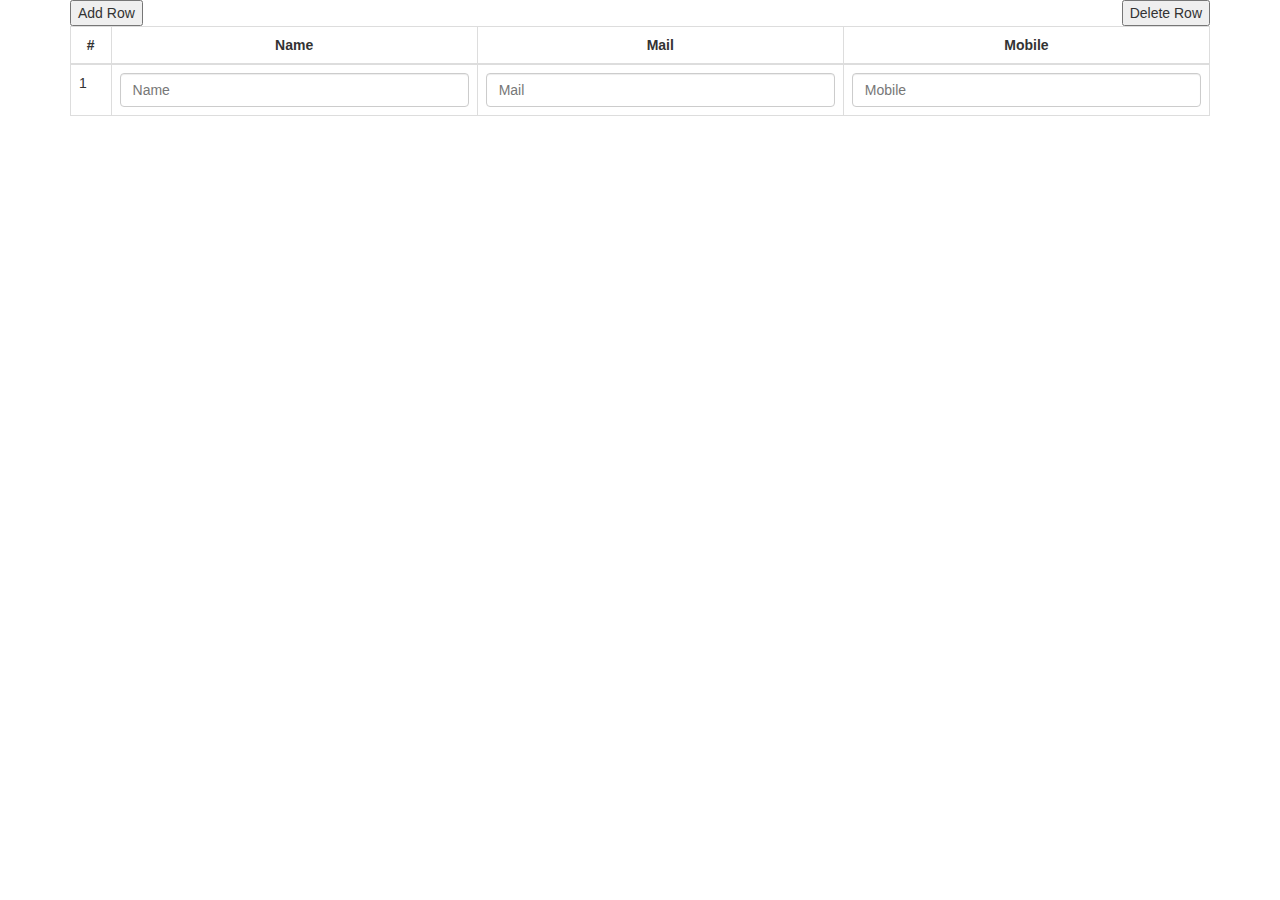
<file: create dynamic table/index2.html>
<!DOCTYPE html>
<html>
<head>
	<title>
	</title>
  <script type="text/javascript" src="js/bootstrap.min.js"></script>
  <script type="text/javascript" src="js/jquery-1.11.2.min.js"></script>
  <script type="text/javascript" src="js/jquery-2.0.2.min.js"></script>
  <script type="text/javascript" src="js/table2.js"></script>
  <link rel="stylesheet" type="text/css" href="css/bootstrap.min.css">
  <link rel="stylesheet" type="text/css" href="css/jquery.dataTables.min.css">
  <link rel="stylesheet" type="text/css" href="css/table.css">
</head>
<body>

<div class="container">
<button id="add_row" class="pull-left">Add Row</button> <button id='delete_row' class="pull-right">Delete Row</button>
    <div class="row clearfix">
    <div class="col-md-12 column">
      <table class="table table-bordered table-hover" id="tab_logic">
        <thead>
          <tr >
            <th class="text-center">
              #
            </th>
            <th class="text-center">
              Name
            </th>
            <th class="text-center">
              Mail
            </th>
            <th class="text-center">
              Mobile
            </th>
          </tr>
        </thead>
        <tbody>
          <tr id='addr0'>
            <td>
            1
            </td>
            <td>
            <input type="text" name='checkbox'  placeholder='Name' class="form-control"/>
            </td>
            <td>
            <input type="text" name='mail0' placeholder='Mail' class="form-control"/>
            </td>
            <td>
            <input type="text" name='mobile0' placeholder='Mobile' class="form-control"/>
            </td>
          </tr>
                    <tr id='addr1'></tr>
        </tbody>
      </table>
    </div>
  </div>
  
</div>
</body>
</html>
</file>
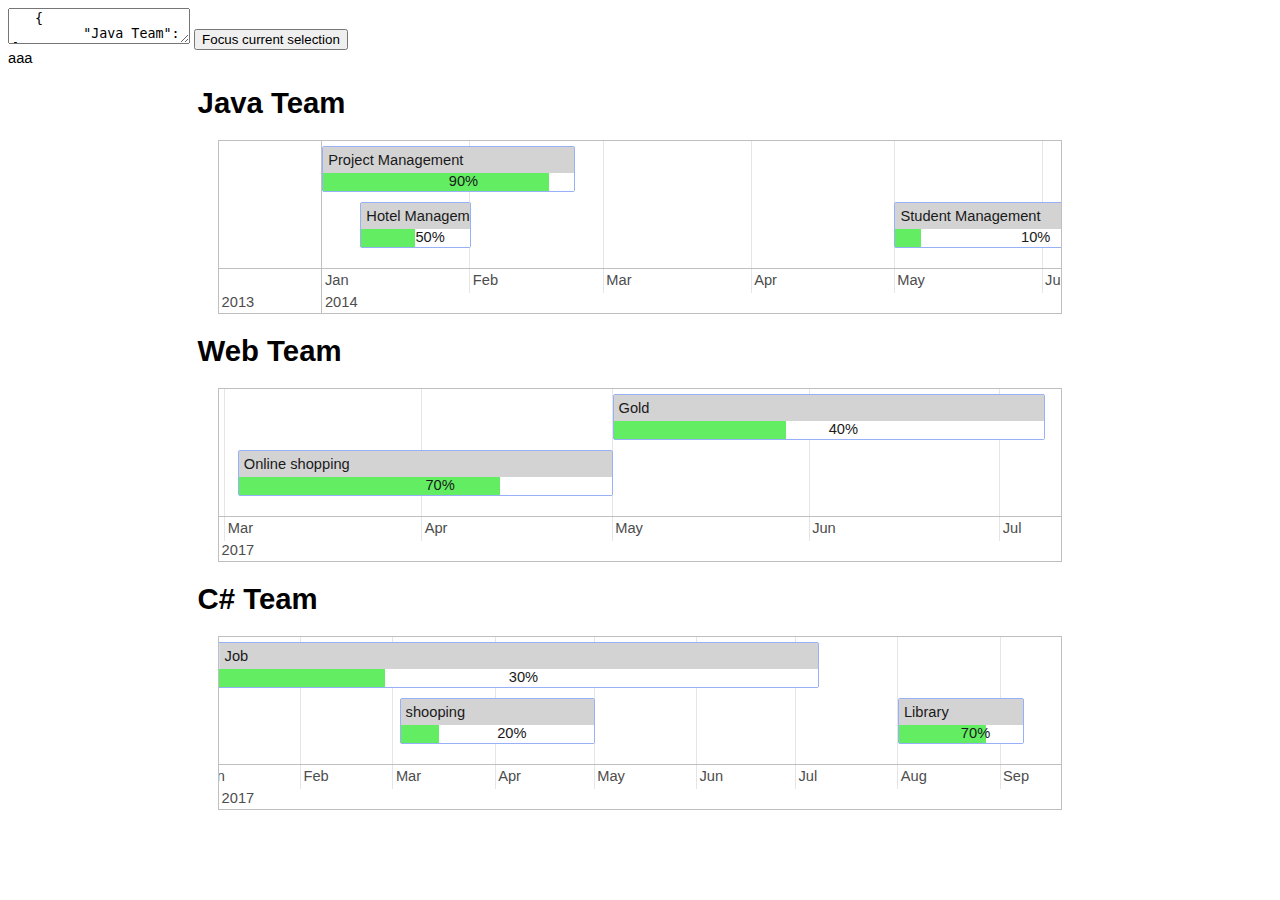
<file: create dynamic table/project deadline chart.html>
<!DOCTYPE HTML>
<html>
<head>
  <title>Timeline | Dynamic Content</title>

  <script src="js/vis.js"></script>
    <script type="text/javascript" src="js/jquery-2.0.2.min.js"></script>
  <link href="css/vis.min.css" rel="stylesheet" type="text/css" />
  <link href="css/vis-timeline-graph2d.min.css" rel="stylesheet" type="text/css" />
  <style type="text/css">
    .progress-wrapper {
      background: white;
      width: 100%;
      height: 18px;
      text-align: center;
      position: relative;
      overflow: hidden;
    }

    .progress {
      height: 100%;
      width: 60%;
      position: absolute;
      left: 0px;
      top: 0px;
      background: #63ed63;
    }

    .progress-label {
      position: absolute;
      z-index: 1;
    }
    .vis-item-content{
    	background-color: lightgray;
    }
    body, html {
      font-family: arial, sans-serif;
      font-size: 11pt;
    }
    #main {
      width: 70%;
      margin: 0 auto;
    }
    .container {
      margin: 20px;
    }
  </style>
</head>
<body>
<textarea id="data">
   {
	 "Java Team":[
	 				{
	 					 
	 					"projectname":"Project Management",
	 					"value":"90%",
	 					"start": "2014-01-01T01:00:00",
	 					"end": "2014-02-23T01:00:00",
	 					"employees":[{
	 									"pic":"a.jpg",
	 									"name":"aung aung"
	 								},
	 								{
	 									"pic":"b.jpg",
	 									"name":"su su"
	 								}
	 								]
	 				},
	 				{
	 					 
	 					"projectname":"Student Management",
	 					"value":"10%",
	 					"start": "2014-05-01T01:00:00",
	 					"end": "2014-06-23T01:00:00",
	 					"employees":[{
	 									"pic":"a.jpg",
	 									"name":"aung aung"
	 								},
	 								{
	 									"pic":"b.jpg",
	 									"name":"su su"
	 								}
	 								]
	 				},
	 				{
	 					 
	 					"projectname":"Hotel Management",
	 					"value":"50%",
	 					"start": "2014-01-09T01:00:00",
	 					"end": "2014-02-01T01:00:00"
	 				}

	 			],
	 "Web Team":[
	 				{
	 					 
	 					"projectname":"Online shopping",
	 					"value":"70%",
	 					"start": "2017-03-03T01:00:00",
	 					"end": "2017-05-01T01:00:00"
	 				},
	 				{
	 					 
	 					"projectname":"Gold",
	 					"value":"40%",
	 					"start": "2017-05-01T01:00:00",
	 					"end": "2017-07-08T01:00:00"
	 				}

	 			],
   "C# Team":[
          {
             
            "projectname":" shooping",
            "value":"20%",
            "start": "2017-03-03T01:00:00",
            "end": "2017-05-01T01:00:00"
          },
          {
             
            "projectname":"Job",
            "value":"30%",
            "start": "2017-01-01T01:00:00",
            "end": "2017-07-08T01:00:00"
          },
          {
             
            "projectname":"Library",
            "value":"70%",
            "start": "2017-08-01T01:00:00",
            "end": "2017-09-08T01:00:00"
          }

        ]

	}
</textarea>

  <input type="button" id="focus3" value="Focus current selection"><br>
<div id="myTimeline" ></div>
 <div id="emp">aaa</div>
 <div id="main">
   
</div>
 
<script>
  var timelines = [];
  var txtData = document.getElementById('data');
  var data = JSON.parse(txtData.value);
  
  for(team in data){
     timelines.push(createTimeline(data[team],team));
  }

  function createTimeline(projects,team) {
  
    var container = document.createElement('div');
    container.className = 'container';
    var title = $('<h1>'+team+'</h1>');
    $('#main').append(title);
    $('#main').append(container);

		 var items = new vis.DataSet( );
		  // add items to the DataSet
		  var projectlist=[];
		  $.each(projects,function(index,value){
		  		var project =projects[index];
		  	  projectlist.push({
		  	  			id: index+1, 
		  	  			value: project.value, 
		  	  			content: project.projectname , 
		  	  			start:project.start, 
		  	  			end: project.end,
		  	  			visibleFrameTemplate: '<div class="progress-wrapper"><div class="progress" style="width:'+project.value +'"></div><label class="progress-label">'+project.value +'<label></div>'
		  	  				}); 
		  });
	 
		 items.add(projectlist);
      var options = {
      visibleFrameTemplate: function(item) {
      if (item.visibleFrameTemplate) {
        return item.visibleFrameTemplate;
      }
    } 
    };
 var timeline = new vis.Timeline(container, items, options);
 timeline.focus([1, projects.length], {animation: {duration: 1000, easingFunction: 'easeInCubic'}}); // ms
    return timeline;
  }
</script>

 

</body>
</html>
</file>
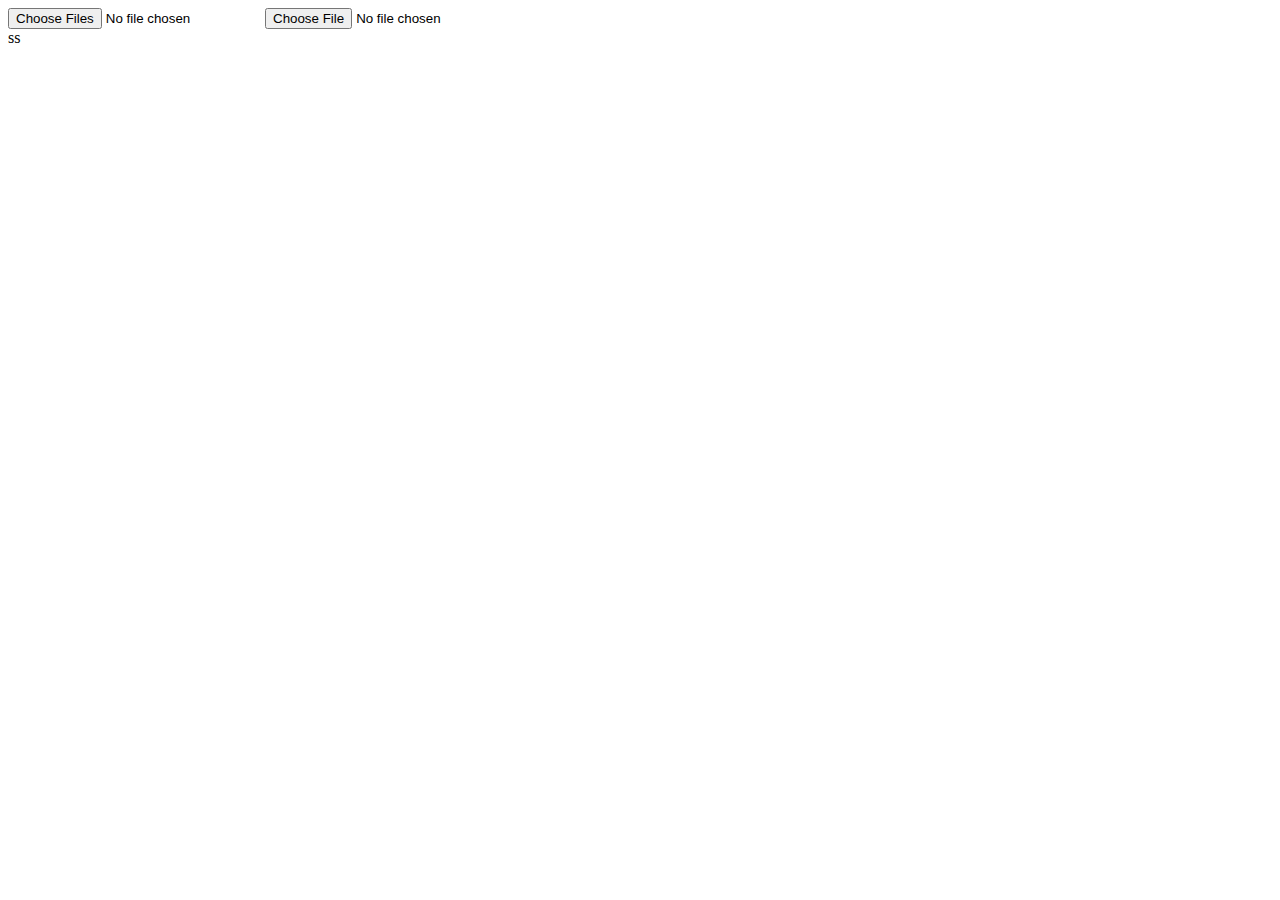
<file: create dynamic table/saveimage.html>
<!DOCTYPE html>
<html>
<head>
	<title></title>
  <script type="text/javascript" src="js/jquery-2.0.2.min.js"></script>
  <link rel="stylesheet" type="text/css" href="js/saveimage.js">
</head>

<body>
<input type="file" multiple id="gallery-photo-add">
<input type="file" id="someId" name="my-image" id="image" accept="image/gif, image/jpeg, image/png" />
<script type="text/javascript">
	var file = document.getElementById('someId');

file.onchange = function(e){
    var ext = this.value.match(/\.([^\.]+)$/)[1];
    switch(ext)
    {
        case 'jpg':
        case 'bmp':
        case 'png':
        case 'tif':
        if (file.files[0].size > (1024*1024*1)) // 1 mb for bytes.
            {
                 alert("File size must under 1mb!");
                 this.value='';
                 return;
      
            }
           
            break;
        default:
            alert('not allowed');
            this.value='';
    }
};
</script>
<div class="gallery">ss

</body>
</html>
</file>
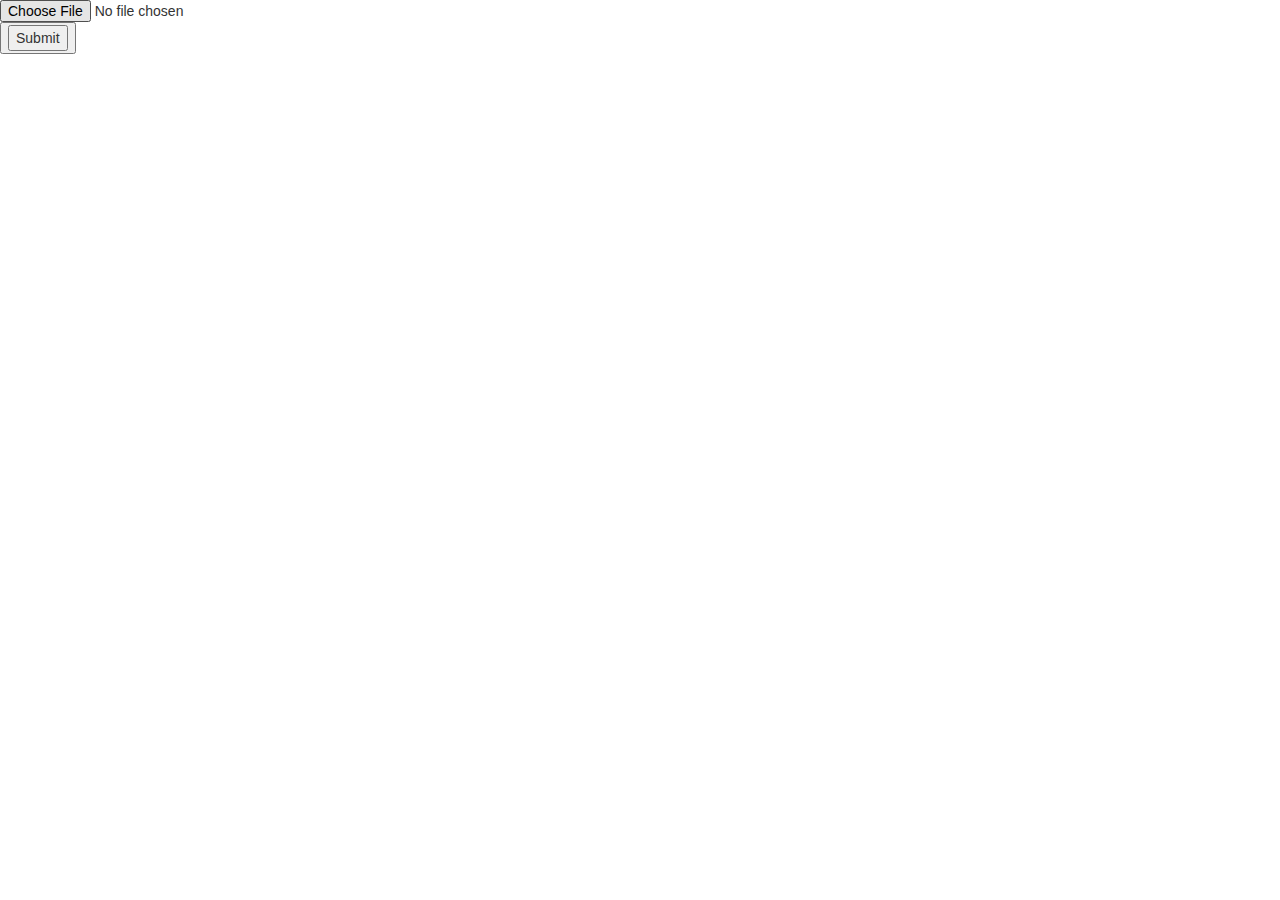
<file: create dynamic table/testimag.html>
<!DOCTYPE html>
<html>
<head>
    <title></title>
    <script type="text/javascript" src="js/bootstrap.min.js"></script>
  <script type="text/javascript" src="js/jquery-1.11.2.min.js"></script>
  <script type="text/javascript" src="js/jquery-2.0.2.min.js"></script>
  <script type="text/javascript" src="js/table2.js"></script>
  <link rel="stylesheet" type="text/css" href="css/bootstrap.min.css">
  <link rel="stylesheet" type="text/css" href="css/jquery.dataTables.min.css">
  <link rel="stylesheet" type="text/css" href="css/table.css">
</head>
<body>
<input id="avatar" type="file" name="avatar" />
<button id="upload" value="Upload" />
<input type="submit" id="submit">
</body>
<script type="text/javascript">
    

$(document).ready(function () {
     $("#submit").one('click', function (event) {  
         
           //do something
           alert("dsf")
           $(this).prop('disabled', true);
     });
});



    $(document).on("click", "#upload", function() {
    var file_data = $("#avatar").prop("files")[0];   // Getting the properties of file from file field
    var form_data = new FormData();                  // Creating object of FormData class
    form_data.append("file", file_data)              // Appending parameter named file with properties of file_field to form_data
    form_data.append("user_id", 123)                 // Adding extra parameters to form_data
    $.ajax({
                url: "/upload_avatar",
                dataType: 'script',
                cache: false,
                contentType: false,
                processData: false,
                data: form_data,                         // Setting the data attribute of ajax with file_data
                type: 'post'
       })
})
</script>
</html>
</file>
<file: create dynamic table/css/table.css>
/*.scroll {

    height: 400px;     
    overflow-y: auto;     
    overflow-x: auto;
 
}*/
#count{
	display: block;
    background-color: green;
    color: white;
    width: 20px;
    height: 20px;
    border-radius: 10px;
    text-align: center;
}
div.dataTables_wrapper {
        margin-bottom: 3em;
    }
</file>
<file: create dynamic table/css/vis.min.css>
.vis .overlay{position:absolute;top:0;left:0;width:100%;height:100%;z-index:10}.vis-active{box-shadow:0 0 10px #86d5f8}.vis [class*=span]{min-height:0;width:auto}div.vis-configuration{position:relative;display:block;float:left;font-size:12px}div.vis-configuration-wrapper{display:block;width:700px}div.vis-configuration-wrapper::after{clear:both;content:"";display:block}div.vis-configuration.vis-config-option-container{display:block;width:495px;background-color:#fff;border:2px solid #f7f8fa;border-radius:4px;margin-top:20px;left:10px;padding-left:5px}div.vis-configuration.vis-config-button{display:block;width:495px;height:25px;vertical-align:middle;line-height:25px;background-color:#f7f8fa;border:2px solid #ceced0;border-radius:4px;margin-top:20px;left:10px;padding-left:5px;cursor:pointer;margin-bottom:30px}div.vis-configuration.vis-config-button.hover{background-color:#4588e6;border:2px solid #214373;color:#fff}div.vis-configuration.vis-config-item{display:block;float:left;width:495px;height:25px;vertical-align:middle;line-height:25px}div.vis-configuration.vis-config-item.vis-config-s2{left:10px;background-color:#f7f8fa;padding-left:5px;border-radius:3px}div.vis-configuration.vis-config-item.vis-config-s3{left:20px;background-color:#e4e9f0;padding-left:5px;border-radius:3px}div.vis-configuration.vis-config-item.vis-config-s4{left:30px;background-color:#cfd8e6;padding-left:5px;border-radius:3px}div.vis-configuration.vis-config-header{font-size:18px;font-weight:700}div.vis-configuration.vis-config-label{width:120px;height:25px;line-height:25px}div.vis-configuration.vis-config-label.vis-config-s3{width:110px}div.vis-configuration.vis-config-label.vis-config-s4{width:100px}div.vis-configuration.vis-config-colorBlock{top:1px;width:30px;height:19px;border:1px solid #444;border-radius:2px;padding:0;margin:0;cursor:pointer}input.vis-configuration.vis-config-checkbox{left:-5px}input.vis-configuration.vis-config-rangeinput{position:relative;top:-5px;width:60px;padding:1px;margin:0;pointer-events:none}input.vis-configuration.vis-config-range{-webkit-appearance:none;border:0 solid #fff;background-color:rgba(0,0,0,0);width:300px;height:20px}input.vis-configuration.vis-config-range::-webkit-slider-runnable-track{width:300px;height:5px;background:#dedede;background:-moz-linear-gradient(top,#dedede 0,#c8c8c8 99%);background:-webkit-gradient(linear,left top,left bottom,color-stop(0,#dedede),color-stop(99%,#c8c8c8));background:-webkit-linear-gradient(top,#dedede 0,#c8c8c8 99%);background:-o-linear-gradient(top,#dedede 0,#c8c8c8 99%);background:-ms-linear-gradient(top,#dedede 0,#c8c8c8 99%);background:linear-gradient(to bottom,#dedede 0,#c8c8c8 99%);border:1px solid #999;box-shadow:#aaa 0 0 3px 0;border-radius:3px}input.vis-configuration.vis-config-range::-webkit-slider-thumb{-webkit-appearance:none;border:1px solid #14334b;height:17px;width:17px;border-radius:50%;background:#3876c2;background:-moz-linear-gradient(top,#3876c2 0,#385380 100%);background:-webkit-gradient(linear,left top,left bottom,color-stop(0,#3876c2),color-stop(100%,#385380));background:-webkit-linear-gradient(top,#3876c2 0,#385380 100%);background:-o-linear-gradient(top,#3876c2 0,#385380 100%);background:-ms-linear-gradient(top,#3876c2 0,#385380 100%);background:linear-gradient(to bottom,#3876c2 0,#385380 100%);box-shadow:#111927 0 0 1px 0;margin-top:-7px}input.vis-configuration.vis-config-range:focus{outline:0}input.vis-configuration.vis-config-range:focus::-webkit-slider-runnable-track{background:#9d9d9d;background:-moz-linear-gradient(top,#9d9d9d 0,#c8c8c8 99%);background:-webkit-gradient(linear,left top,left bottom,color-stop(0,#9d9d9d),color-stop(99%,#c8c8c8));background:-webkit-linear-gradient(top,#9d9d9d 0,#c8c8c8 99%);background:-o-linear-gradient(top,#9d9d9d 0,#c8c8c8 99%);background:-ms-linear-gradient(top,#9d9d9d 0,#c8c8c8 99%);background:linear-gradient(to bottom,#9d9d9d 0,#c8c8c8 99%)}input.vis-configuration.vis-config-range::-moz-range-track{width:300px;height:10px;background:#dedede;background:-moz-linear-gradient(top,#dedede 0,#c8c8c8 99%);background:-webkit-gradient(linear,left top,left bottom,color-stop(0,#dedede),color-stop(99%,#c8c8c8));background:-webkit-linear-gradient(top,#dedede 0,#c8c8c8 99%);background:-o-linear-gradient(top,#dedede 0,#c8c8c8 99%);background:-ms-linear-gradient(top,#dedede 0,#c8c8c8 99%);background:linear-gradient(to bottom,#dedede 0,#c8c8c8 99%);border:1px solid #999;box-shadow:#aaa 0 0 3px 0;border-radius:3px}input.vis-configuration.vis-config-range::-moz-range-thumb{border:none;height:16px;width:16px;border-radius:50%;background:#385380}input.vis-configuration.vis-config-range:-moz-focusring{outline:1px solid #fff;outline-offset:-1px}input.vis-configuration.vis-config-range::-ms-track{width:300px;height:5px;background:0 0;border-color:transparent;border-width:6px 0;color:transparent}input.vis-configuration.vis-config-range::-ms-fill-lower{background:#777;border-radius:10px}input.vis-configuration.vis-config-range::-ms-fill-upper{background:#ddd;border-radius:10px}input.vis-configuration.vis-config-range::-ms-thumb{border:none;height:16px;width:16px;border-radius:50%;background:#385380}input.vis-configuration.vis-config-range:focus::-ms-fill-lower{background:#888}input.vis-configuration.vis-config-range:focus::-ms-fill-upper{background:#ccc}.vis-configuration-popup{position:absolute;background:rgba(57,76,89,.85);border:2px solid #f2faff;line-height:30px;height:30px;width:150px;text-align:center;color:#fff;font-size:14px;border-radius:4px;-webkit-transition:opacity .3s ease-in-out;-moz-transition:opacity .3s ease-in-out;transition:opacity .3s ease-in-out}.vis-configuration-popup:after,.vis-configuration-popup:before{left:100%;top:50%;border:solid transparent;content:" ";height:0;width:0;position:absolute;pointer-events:none}.vis-configuration-popup:after{border-color:rgba(136,183,213,0);border-left-color:rgba(57,76,89,.85);border-width:8px;margin-top:-8px}.vis-configuration-popup:before{border-color:rgba(194,225,245,0);border-left-color:#f2faff;border-width:12px;margin-top:-12px}div.vis-tooltip{position:absolute;visibility:hidden;padding:5px;white-space:nowrap;font-family:verdana;font-size:14px;color:#000;background-color:#f5f4ed;-moz-border-radius:3px;-webkit-border-radius:3px;border-radius:3px;border:1px solid #808074;box-shadow:3px 3px 10px rgba(0,0,0,.2);pointer-events:none;z-index:5}div.vis-color-picker{position:absolute;top:0;left:30px;margin-top:-140px;margin-left:30px;width:310px;height:444px;z-index:1;padding:10px;border-radius:15px;background-color:#fff;display:none;box-shadow:rgba(0,0,0,.5) 0 0 10px 0}div.vis-color-picker div.vis-arrow{position:absolute;top:147px;left:5px}div.vis-color-picker div.vis-arrow::after,div.vis-color-picker div.vis-arrow::before{right:100%;top:50%;border:solid transparent;content:" ";height:0;width:0;position:absolute;pointer-events:none}div.vis-color-picker div.vis-arrow:after{border-color:rgba(255,255,255,0);border-right-color:#fff;border-width:30px;margin-top:-30px}div.vis-color-picker div.vis-color{position:absolute;width:289px;height:289px;cursor:pointer}div.vis-color-picker div.vis-brightness{position:absolute;top:313px}div.vis-color-picker div.vis-opacity{position:absolute;top:350px}div.vis-color-picker div.vis-selector{position:absolute;top:137px;left:137px;width:15px;height:15px;border-radius:15px;border:1px solid #fff;background:#4c4c4c;background:-moz-linear-gradient(top,#4c4c4c 0,#595959 12%,#666 25%,#474747 39%,#2c2c2c 50%,#000 51%,#111 60%,#2b2b2b 76%,#1c1c1c 91%,#131313 100%);background:-webkit-gradient(linear,left top,left bottom,color-stop(0,#4c4c4c),color-stop(12%,#595959),color-stop(25%,#666),color-stop(39%,#474747),color-stop(50%,#2c2c2c),color-stop(51%,#000),color-stop(60%,#111),color-stop(76%,#2b2b2b),color-stop(91%,#1c1c1c),color-stop(100%,#131313));background:-webkit-linear-gradient(top,#4c4c4c 0,#595959 12%,#666 25%,#474747 39%,#2c2c2c 50%,#000 51%,#111 60%,#2b2b2b 76%,#1c1c1c 91%,#131313 100%);background:-o-linear-gradient(top,#4c4c4c 0,#595959 12%,#666 25%,#474747 39%,#2c2c2c 50%,#000 51%,#111 60%,#2b2b2b 76%,#1c1c1c 91%,#131313 100%);background:-ms-linear-gradient(top,#4c4c4c 0,#595959 12%,#666 25%,#474747 39%,#2c2c2c 50%,#000 51%,#111 60%,#2b2b2b 76%,#1c1c1c 91%,#131313 100%);background:linear-gradient(to bottom,#4c4c4c 0,#595959 12%,#666 25%,#474747 39%,#2c2c2c 50%,#000 51%,#111 60%,#2b2b2b 76%,#1c1c1c 91%,#131313 100%)}div.vis-color-picker div.vis-new-color{position:absolute;width:140px;height:20px;border:1px solid rgba(0,0,0,.1);border-radius:5px;top:380px;left:159px;text-align:right;padding-right:2px;font-size:10px;color:rgba(0,0,0,.4);vertical-align:middle;line-height:20px}div.vis-color-picker div.vis-initial-color{position:absolute;width:140px;height:20px;border:1px solid rgba(0,0,0,.1);border-radius:5px;top:380px;left:10px;text-align:left;padding-left:2px;font-size:10px;color:rgba(0,0,0,.4);vertical-align:middle;line-height:20px}div.vis-color-picker div.vis-label{position:absolute;width:300px;left:10px}div.vis-color-picker div.vis-label.vis-brightness{top:300px}div.vis-color-picker div.vis-label.vis-opacity{top:338px}div.vis-color-picker div.vis-button{position:absolute;width:68px;height:25px;border-radius:10px;vertical-align:middle;text-align:center;line-height:25px;top:410px;border:2px solid #d9d9d9;background-color:#f7f7f7;cursor:pointer}div.vis-color-picker div.vis-button.vis-cancel{left:5px}div.vis-color-picker div.vis-button.vis-load{left:82px}div.vis-color-picker div.vis-button.vis-apply{left:159px}div.vis-color-picker div.vis-button.vis-save{left:236px}div.vis-color-picker input.vis-range{width:290px;height:20px}div.vis-network div.vis-manipulation{box-sizing:content-box;border-width:0;border-bottom:1px;border-style:solid;border-color:#d6d9d8;background:#fff;background:-moz-linear-gradient(top,#fff 0,#fcfcfc 48%,#fafafa 50%,#fcfcfc 100%);background:-webkit-gradient(linear,left top,left bottom,color-stop(0,#fff),color-stop(48%,#fcfcfc),color-stop(50%,#fafafa),color-stop(100%,#fcfcfc));background:-webkit-linear-gradient(top,#fff 0,#fcfcfc 48%,#fafafa 50%,#fcfcfc 100%);background:-o-linear-gradient(top,#fff 0,#fcfcfc 48%,#fafafa 50%,#fcfcfc 100%);background:-ms-linear-gradient(top,#fff 0,#fcfcfc 48%,#fafafa 50%,#fcfcfc 100%);background:linear-gradient(to bottom,#fff 0,#fcfcfc 48%,#fafafa 50%,#fcfcfc 100%);padding-top:4px;position:absolute;left:0;top:0;width:100%;height:28px}div.vis-network div.vis-edit-mode{position:absolute;left:0;top:5px;height:30px}div.vis-network div.vis-close{position:absolute;right:0;top:0;width:30px;height:30px;background-position:20px 3px;background-repeat:no-repeat;background-image:url(img/network/cross.png);cursor:pointer;-webkit-touch-callout:none;-webkit-user-select:none;-khtml-user-select:none;-moz-user-select:none;-ms-user-select:none;user-select:none}div.vis-network div.vis-close:hover{opacity:.6}div.vis-network div.vis-edit-mode div.vis-button,div.vis-network div.vis-manipulation div.vis-button{float:left;font-family:verdana;font-size:12px;-moz-border-radius:15px;border-radius:15px;display:inline-block;background-position:0 0;background-repeat:no-repeat;height:24px;margin-left:10px;cursor:pointer;padding:0 8px 0 8px;-webkit-touch-callout:none;-webkit-user-select:none;-khtml-user-select:none;-moz-user-select:none;-ms-user-select:none;user-select:none}div.vis-network div.vis-manipulation div.vis-button:hover{box-shadow:1px 1px 8px rgba(0,0,0,.2)}div.vis-network div.vis-manipulation div.vis-button:active{box-shadow:1px 1px 8px rgba(0,0,0,.5)}div.vis-network div.vis-manipulation div.vis-button.vis-back{background-image:url(img/network/backIcon.png)}div.vis-network div.vis-manipulation div.vis-button.vis-none:hover{box-shadow:1px 1px 8px transparent;cursor:default}div.vis-network div.vis-manipulation div.vis-button.vis-none:active{box-shadow:1px 1px 8px transparent}div.vis-network div.vis-manipulation div.vis-button.vis-none{padding:0}div.vis-network div.vis-manipulation div.notification{margin:2px;font-weight:700}div.vis-network div.vis-manipulation div.vis-button.vis-add{background-image:url(img/network/addNodeIcon.png)}div.vis-network div.vis-edit-mode div.vis-button.vis-edit,div.vis-network div.vis-manipulation div.vis-button.vis-edit{background-image:url(img/network/editIcon.png)}div.vis-network div.vis-edit-mode div.vis-button.vis-edit.vis-edit-mode{background-color:#fcfcfc;border:1px solid #ccc}div.vis-network div.vis-manipulation div.vis-button.vis-connect{background-image:url(img/network/connectIcon.png)}div.vis-network div.vis-manipulation div.vis-button.vis-delete{background-image:url(img/network/deleteIcon.png)}div.vis-network div.vis-edit-mode div.vis-label,div.vis-network div.vis-manipulation div.vis-label{margin:0 0 0 23px;line-height:25px}div.vis-network div.vis-manipulation div.vis-separator-line{float:left;display:inline-block;width:1px;height:21px;background-color:#bdbdbd;margin:0 7px 0 15px}div.vis-network div.vis-navigation div.vis-button{width:34px;height:34px;-moz-border-radius:17px;border-radius:17px;position:absolute;display:inline-block;background-position:2px 2px;background-repeat:no-repeat;cursor:pointer;-webkit-touch-callout:none;-webkit-user-select:none;-khtml-user-select:none;-moz-user-select:none;-ms-user-select:none;user-select:none}div.vis-network div.vis-navigation div.vis-button:hover{box-shadow:0 0 3px 3px rgba(56,207,21,.3)}div.vis-network div.vis-navigation div.vis-button:active{box-shadow:0 0 1px 3px rgba(56,207,21,.95)}div.vis-network div.vis-navigation div.vis-button.vis-up{background-image:url(img/network/upArrow.png);bottom:50px;left:55px}div.vis-network div.vis-navigation div.vis-button.vis-down{background-image:url(img/network/downArrow.png);bottom:10px;left:55px}div.vis-network div.vis-navigation div.vis-button.vis-left{background-image:url(img/network/leftArrow.png);bottom:10px;left:15px}div.vis-network div.vis-navigation div.vis-button.vis-right{background-image:url(img/network/rightArrow.png);bottom:10px;left:95px}div.vis-network div.vis-navigation div.vis-button.vis-zoomIn{background-image:url(img/network/plus.png);bottom:10px;right:15px}div.vis-network div.vis-navigation div.vis-button.vis-zoomOut{background-image:url(img/network/minus.png);bottom:10px;right:55px}div.vis-network div.vis-navigation div.vis-button.vis-zoomExtends{background-image:url(img/network/zoomExtends.png);bottom:50px;right:15px}.vis-current-time{background-color:#ff7f6e;width:2px;z-index:1;pointer-events:none}.vis-rolling-mode-btn{height:40px;width:40px;position:absolute;top:7px;right:20px;border-radius:50%;font-size:28px;cursor:pointer;opacity:.8;color:#fff;font-weight:700;text-align:center;background:#3876c2}.vis-rolling-mode-btn:before{content:"\26F6"}.vis-rolling-mode-btn:hover{opacity:1}.vis-custom-time{background-color:#6e94ff;width:2px;cursor:move;z-index:1}.vis-panel.vis-background.vis-horizontal .vis-grid.vis-horizontal{position:absolute;width:100%;height:0;border-bottom:1px solid}.vis-panel.vis-background.vis-horizontal .vis-grid.vis-minor{border-color:#e5e5e5}.vis-panel.vis-background.vis-horizontal .vis-grid.vis-major{border-color:#bfbfbf}.vis-data-axis .vis-y-axis.vis-major{width:100%;position:absolute;color:#4d4d4d;white-space:nowrap}.vis-data-axis .vis-y-axis.vis-major.vis-measure{padding:0;margin:0;border:0;visibility:hidden;width:auto}.vis-data-axis .vis-y-axis.vis-minor{position:absolute;width:100%;color:#bebebe;white-space:nowrap}.vis-data-axis .vis-y-axis.vis-minor.vis-measure{padding:0;margin:0;border:0;visibility:hidden;width:auto}.vis-data-axis .vis-y-axis.vis-title{position:absolute;color:#4d4d4d;white-space:nowrap;bottom:20px;text-align:center}.vis-data-axis .vis-y-axis.vis-title.vis-measure{padding:0;margin:0;visibility:hidden;width:auto}.vis-data-axis .vis-y-axis.vis-title.vis-left{bottom:0;-webkit-transform-origin:left top;-moz-transform-origin:left top;-ms-transform-origin:left top;-o-transform-origin:left top;transform-origin:left bottom;-webkit-transform:rotate(-90deg);-moz-transform:rotate(-90deg);-ms-transform:rotate(-90deg);-o-transform:rotate(-90deg);transform:rotate(-90deg)}.vis-data-axis .vis-y-axis.vis-title.vis-right{bottom:0;-webkit-transform-origin:right bottom;-moz-transform-origin:right bottom;-ms-transform-origin:right bottom;-o-transform-origin:right bottom;transform-origin:right bottom;-webkit-transform:rotate(90deg);-moz-transform:rotate(90deg);-ms-transform:rotate(90deg);-o-transform:rotate(90deg);transform:rotate(90deg)}.vis-legend{background-color:rgba(247,252,255,.65);padding:5px;border:1px solid #b3b3b3;box-shadow:2px 2px 10px rgba(154,154,154,.55)}.vis-legend-text{white-space:nowrap;display:inline-block}.vis-item{position:absolute;color:#1a1a1a;border-color:#97b0f8;border-width:1px;background-color:#d5ddf6;display:inline-block;z-index:1}.vis-item.vis-selected{border-color:#ffc200;background-color:#fff785;z-index:2}.vis-editable.vis-selected{cursor:move}.vis-item.vis-point.vis-selected{background-color:#fff785}.vis-item.vis-box{text-align:center;border-style:solid;border-radius:2px}.vis-item.vis-point{background:0 0}.vis-item.vis-dot{position:absolute;padding:0;border-width:4px;border-style:solid;border-radius:4px}.vis-item.vis-range{border-style:solid;border-radius:2px;box-sizing:border-box}.vis-item.vis-background{border:none;background-color:rgba(213,221,246,.4);box-sizing:border-box;padding:0;margin:0}.vis-item .vis-item-overflow{position:relative;width:100%;height:100%;padding:0;margin:0;overflow:hidden}.vis-item-visible-frame{white-space:nowrap}.vis-item.vis-range .vis-item-content{position:relative;display:inline-block}.vis-item.vis-background .vis-item-content{position:absolute;display:inline-block}.vis-item.vis-line{padding:0;position:absolute;width:0;border-left-width:1px;border-left-style:solid}.vis-item .vis-item-content{white-space:nowrap;box-sizing:border-box;padding:5px}.vis-item .vis-onUpdateTime-tooltip{position:absolute;background:#4f81bd;color:#fff;width:200px;text-align:center;white-space:nowrap;padding:5px;border-radius:1px;transition:.4s;-o-transition:.4s;-moz-transition:.4s;-webkit-transition:.4s}.vis-item .vis-delete,.vis-item .vis-delete-rtl{position:absolute;top:0;width:24px;height:24px;box-sizing:border-box;padding:0 5px;cursor:pointer;-webkit-transition:background .2s linear;-moz-transition:background .2s linear;-ms-transition:background .2s linear;-o-transition:background .2s linear;transition:background .2s linear}.vis-item .vis-delete{right:-24px}.vis-item .vis-delete-rtl{left:-24px}.vis-item .vis-delete-rtl:after,.vis-item .vis-delete:after{content:"\00D7";color:red;font-family:arial,sans-serif;font-size:22px;font-weight:700;-webkit-transition:color .2s linear;-moz-transition:color .2s linear;-ms-transition:color .2s linear;-o-transition:color .2s linear;transition:color .2s linear}.vis-item .vis-delete-rtl:hover,.vis-item .vis-delete:hover{background:red}.vis-item .vis-delete-rtl:hover:after,.vis-item .vis-delete:hover:after{color:#fff}.vis-item .vis-drag-center{position:absolute;width:100%;height:100%;top:0;left:0;cursor:move}.vis-item.vis-range .vis-drag-left{position:absolute;width:24px;max-width:20%;min-width:2px;height:100%;top:0;left:-4px;cursor:w-resize}.vis-item.vis-range .vis-drag-right{position:absolute;width:24px;max-width:20%;min-width:2px;height:100%;top:0;right:-4px;cursor:e-resize}.vis-range.vis-item.vis-readonly .vis-drag-left,.vis-range.vis-item.vis-readonly .vis-drag-right{cursor:auto}.vis-itemset{position:relative;padding:0;margin:0;box-sizing:border-box}.vis-itemset .vis-background,.vis-itemset .vis-foreground{position:absolute;width:100%;height:100%;overflow:visible}.vis-axis{position:absolute;width:100%;height:0;left:0;z-index:1}.vis-foreground .vis-group{position:relative;box-sizing:border-box;border-bottom:1px solid #bfbfbf}.vis-foreground .vis-group:last-child{border-bottom:none}.vis-nesting-group{cursor:pointer}.vis-nested-group{background:#f5f5f5}.vis-label.vis-nesting-group.expanded:before{content:"\25BC"}.vis-label.vis-nesting-group.collapsed-rtl:before{content:"\25C0"}.vis-label.vis-nesting-group.collapsed:before{content:"\25B6"}.vis-overlay{position:absolute;top:0;left:0;width:100%;height:100%;z-index:10}.vis-labelset{position:relative;overflow:hidden;box-sizing:border-box}.vis-labelset .vis-label{position:relative;left:0;top:0;width:100%;color:#4d4d4d;box-sizing:border-box}.vis-labelset .vis-label{border-bottom:1px solid #bfbfbf}.vis-labelset .vis-label.draggable{cursor:pointer}.vis-labelset .vis-label:last-child{border-bottom:none}.vis-labelset .vis-label .vis-inner{display:inline-block;padding:5px}.vis-labelset .vis-label .vis-inner.vis-hidden{padding:0}.vis-panel{position:absolute;padding:0;margin:0;box-sizing:border-box}.vis-panel.vis-bottom,.vis-panel.vis-center,.vis-panel.vis-left,.vis-panel.vis-right,.vis-panel.vis-top{border:1px #bfbfbf}.vis-panel.vis-center,.vis-panel.vis-left,.vis-panel.vis-right{border-top-style:solid;border-bottom-style:solid;overflow:hidden}.vis-left.vis-panel.vis-vertical-scroll,.vis-right.vis-panel.vis-vertical-scroll{height:100%;overflow-x:hidden;overflow-y:scroll}.vis-left.vis-panel.vis-vertical-scroll{direction:rtl}.vis-left.vis-panel.vis-vertical-scroll .vis-content{direction:ltr}.vis-right.vis-panel.vis-vertical-scroll{direction:ltr}.vis-right.vis-panel.vis-vertical-scroll .vis-content{direction:rtl}.vis-panel.vis-bottom,.vis-panel.vis-center,.vis-panel.vis-top{border-left-style:solid;border-right-style:solid}.vis-background{overflow:hidden}.vis-panel>.vis-content{position:relative}.vis-panel .vis-shadow{position:absolute;width:100%;height:1px;box-shadow:0 0 10px rgba(0,0,0,.8)}.vis-panel .vis-shadow.vis-top{top:-1px;left:0}.vis-panel .vis-shadow.vis-bottom{bottom:-1px;left:0}.vis-graph-group0{fill:#4f81bd;fill-opacity:0;stroke-width:2px;stroke:#4f81bd}.vis-graph-group1{fill:#f79646;fill-opacity:0;stroke-width:2px;stroke:#f79646}.vis-graph-group2{fill:#8c51cf;fill-opacity:0;stroke-width:2px;stroke:#8c51cf}.vis-graph-group3{fill:#75c841;fill-opacity:0;stroke-width:2px;stroke:#75c841}.vis-graph-group4{fill:#ff0100;fill-opacity:0;stroke-width:2px;stroke:#ff0100}.vis-graph-group5{fill:#37d8e6;fill-opacity:0;stroke-width:2px;stroke:#37d8e6}.vis-graph-group6{fill:#042662;fill-opacity:0;stroke-width:2px;stroke:#042662}.vis-graph-group7{fill:#00ff26;fill-opacity:0;stroke-width:2px;stroke:#00ff26}.vis-graph-group8{fill:#f0f;fill-opacity:0;stroke-width:2px;stroke:#f0f}.vis-graph-group9{fill:#8f3938;fill-opacity:0;stroke-width:2px;stroke:#8f3938}.vis-timeline .vis-fill{fill-opacity:.1;stroke:none}.vis-timeline .vis-bar{fill-opacity:.5;stroke-width:1px}.vis-timeline .vis-point{stroke-width:2px;fill-opacity:1}.vis-timeline .vis-legend-background{stroke-width:1px;fill-opacity:.9;fill:#fff;stroke:#c2c2c2}.vis-timeline .vis-outline{stroke-width:1px;fill-opacity:1;fill:#fff;stroke:#e5e5e5}.vis-timeline .vis-icon-fill{fill-opacity:.3;stroke:none}.vis-time-axis{position:relative;overflow:hidden}.vis-time-axis.vis-foreground{top:0;left:0;width:100%}.vis-time-axis.vis-background{position:absolute;top:0;left:0;width:100%;height:100%}.vis-time-axis .vis-text{position:absolute;color:#4d4d4d;padding:3px;overflow:hidden;box-sizing:border-box;white-space:nowrap}.vis-time-axis .vis-text.vis-measure{position:absolute;padding-left:0;padding-right:0;margin-left:0;margin-right:0;visibility:hidden}.vis-time-axis .vis-grid.vis-vertical{position:absolute;border-left:1px solid}.vis-time-axis .vis-grid.vis-vertical-rtl{position:absolute;border-right:1px solid}.vis-time-axis .vis-grid.vis-minor{border-color:#e5e5e5}.vis-time-axis .vis-grid.vis-major{border-color:#bfbfbf}.vis-timeline{position:relative;border:1px solid #bfbfbf;overflow:hidden;padding:0;margin:0;box-sizing:border-box}
</file>
<file: create dynamic table/css/vis-timeline-graph2d.min.css>
.vis .overlay{position:absolute;top:0;left:0;width:100%;height:100%;z-index:10}.vis-active{box-shadow:0 0 10px #86d5f8}.vis [class*=span]{min-height:0;width:auto}div.vis-configuration{position:relative;display:block;float:left;font-size:12px}div.vis-configuration-wrapper{display:block;width:700px}div.vis-configuration-wrapper::after{clear:both;content:"";display:block}div.vis-configuration.vis-config-option-container{display:block;width:495px;background-color:#fff;border:2px solid #f7f8fa;border-radius:4px;margin-top:20px;left:10px;padding-left:5px}div.vis-configuration.vis-config-button{display:block;width:495px;height:25px;vertical-align:middle;line-height:25px;background-color:#f7f8fa;border:2px solid #ceced0;border-radius:4px;margin-top:20px;left:10px;padding-left:5px;cursor:pointer;margin-bottom:30px}div.vis-configuration.vis-config-button.hover{background-color:#4588e6;border:2px solid #214373;color:#fff}div.vis-configuration.vis-config-item{display:block;float:left;width:495px;height:25px;vertical-align:middle;line-height:25px}div.vis-configuration.vis-config-item.vis-config-s2{left:10px;background-color:#f7f8fa;padding-left:5px;border-radius:3px}div.vis-configuration.vis-config-item.vis-config-s3{left:20px;background-color:#e4e9f0;padding-left:5px;border-radius:3px}div.vis-configuration.vis-config-item.vis-config-s4{left:30px;background-color:#cfd8e6;padding-left:5px;border-radius:3px}div.vis-configuration.vis-config-header{font-size:18px;font-weight:700}div.vis-configuration.vis-config-label{width:120px;height:25px;line-height:25px}div.vis-configuration.vis-config-label.vis-config-s3{width:110px}div.vis-configuration.vis-config-label.vis-config-s4{width:100px}div.vis-configuration.vis-config-colorBlock{top:1px;width:30px;height:19px;border:1px solid #444;border-radius:2px;padding:0;margin:0;cursor:pointer}input.vis-configuration.vis-config-checkbox{left:-5px}input.vis-configuration.vis-config-rangeinput{position:relative;top:-5px;width:60px;padding:1px;margin:0;pointer-events:none}input.vis-configuration.vis-config-range{-webkit-appearance:none;border:0 solid #fff;background-color:rgba(0,0,0,0);width:300px;height:20px}input.vis-configuration.vis-config-range::-webkit-slider-runnable-track{width:300px;height:5px;background:#dedede;background:-moz-linear-gradient(top,#dedede 0,#c8c8c8 99%);background:-webkit-gradient(linear,left top,left bottom,color-stop(0,#dedede),color-stop(99%,#c8c8c8));background:-webkit-linear-gradient(top,#dedede 0,#c8c8c8 99%);background:-o-linear-gradient(top,#dedede 0,#c8c8c8 99%);background:-ms-linear-gradient(top,#dedede 0,#c8c8c8 99%);background:linear-gradient(to bottom,#dedede 0,#c8c8c8 99%);border:1px solid #999;box-shadow:#aaa 0 0 3px 0;border-radius:3px}input.vis-configuration.vis-config-range::-webkit-slider-thumb{-webkit-appearance:none;border:1px solid #14334b;height:17px;width:17px;border-radius:50%;background:#3876c2;background:-moz-linear-gradient(top,#3876c2 0,#385380 100%);background:-webkit-gradient(linear,left top,left bottom,color-stop(0,#3876c2),color-stop(100%,#385380));background:-webkit-linear-gradient(top,#3876c2 0,#385380 100%);background:-o-linear-gradient(top,#3876c2 0,#385380 100%);background:-ms-linear-gradient(top,#3876c2 0,#385380 100%);background:linear-gradient(to bottom,#3876c2 0,#385380 100%);box-shadow:#111927 0 0 1px 0;margin-top:-7px}input.vis-configuration.vis-config-range:focus{outline:0}input.vis-configuration.vis-config-range:focus::-webkit-slider-runnable-track{background:#9d9d9d;background:-moz-linear-gradient(top,#9d9d9d 0,#c8c8c8 99%);background:-webkit-gradient(linear,left top,left bottom,color-stop(0,#9d9d9d),color-stop(99%,#c8c8c8));background:-webkit-linear-gradient(top,#9d9d9d 0,#c8c8c8 99%);background:-o-linear-gradient(top,#9d9d9d 0,#c8c8c8 99%);background:-ms-linear-gradient(top,#9d9d9d 0,#c8c8c8 99%);background:linear-gradient(to bottom,#9d9d9d 0,#c8c8c8 99%)}input.vis-configuration.vis-config-range::-moz-range-track{width:300px;height:10px;background:#dedede;background:-moz-linear-gradient(top,#dedede 0,#c8c8c8 99%);background:-webkit-gradient(linear,left top,left bottom,color-stop(0,#dedede),color-stop(99%,#c8c8c8));background:-webkit-linear-gradient(top,#dedede 0,#c8c8c8 99%);background:-o-linear-gradient(top,#dedede 0,#c8c8c8 99%);background:-ms-linear-gradient(top,#dedede 0,#c8c8c8 99%);background:linear-gradient(to bottom,#dedede 0,#c8c8c8 99%);border:1px solid #999;box-shadow:#aaa 0 0 3px 0;border-radius:3px}input.vis-configuration.vis-config-range::-moz-range-thumb{border:none;height:16px;width:16px;border-radius:50%;background:#385380}input.vis-configuration.vis-config-range:-moz-focusring{outline:1px solid #fff;outline-offset:-1px}input.vis-configuration.vis-config-range::-ms-track{width:300px;height:5px;background:0 0;border-color:transparent;border-width:6px 0;color:transparent}input.vis-configuration.vis-config-range::-ms-fill-lower{background:#777;border-radius:10px}input.vis-configuration.vis-config-range::-ms-fill-upper{background:#ddd;border-radius:10px}input.vis-configuration.vis-config-range::-ms-thumb{border:none;height:16px;width:16px;border-radius:50%;background:#385380}input.vis-configuration.vis-config-range:focus::-ms-fill-lower{background:#888}input.vis-configuration.vis-config-range:focus::-ms-fill-upper{background:#ccc}.vis-configuration-popup{position:absolute;background:rgba(57,76,89,.85);border:2px solid #f2faff;line-height:30px;height:30px;width:150px;text-align:center;color:#fff;font-size:14px;border-radius:4px;-webkit-transition:opacity .3s ease-in-out;-moz-transition:opacity .3s ease-in-out;transition:opacity .3s ease-in-out}.vis-configuration-popup:after,.vis-configuration-popup:before{left:100%;top:50%;border:solid transparent;content:" ";height:0;width:0;position:absolute;pointer-events:none}.vis-configuration-popup:after{border-color:rgba(136,183,213,0);border-left-color:rgba(57,76,89,.85);border-width:8px;margin-top:-8px}.vis-configuration-popup:before{border-color:rgba(194,225,245,0);border-left-color:#f2faff;border-width:12px;margin-top:-12px}div.vis-tooltip{position:absolute;visibility:hidden;padding:5px;white-space:nowrap;font-family:verdana;font-size:14px;color:#000;background-color:#f5f4ed;-moz-border-radius:3px;-webkit-border-radius:3px;border-radius:3px;border:1px solid #808074;box-shadow:3px 3px 10px rgba(0,0,0,.2);pointer-events:none;z-index:5}.vis-current-time{background-color:#ff7f6e;width:2px;z-index:1;pointer-events:none}.vis-rolling-mode-btn{height:40px;width:40px;position:absolute;top:7px;right:20px;border-radius:50%;font-size:28px;cursor:pointer;opacity:.8;color:#fff;font-weight:700;text-align:center;background:#3876c2}.vis-rolling-mode-btn:before{content:"\26F6"}.vis-rolling-mode-btn:hover{opacity:1}.vis-custom-time{background-color:#6e94ff;width:2px;cursor:move;z-index:1}.vis-panel.vis-background.vis-horizontal .vis-grid.vis-horizontal{position:absolute;width:100%;height:0;border-bottom:1px solid}.vis-panel.vis-background.vis-horizontal .vis-grid.vis-minor{border-color:#e5e5e5}.vis-panel.vis-background.vis-horizontal .vis-grid.vis-major{border-color:#bfbfbf}.vis-data-axis .vis-y-axis.vis-major{width:100%;position:absolute;color:#4d4d4d;white-space:nowrap}.vis-data-axis .vis-y-axis.vis-major.vis-measure{padding:0;margin:0;border:0;visibility:hidden;width:auto}.vis-data-axis .vis-y-axis.vis-minor{position:absolute;width:100%;color:#bebebe;white-space:nowrap}.vis-data-axis .vis-y-axis.vis-minor.vis-measure{padding:0;margin:0;border:0;visibility:hidden;width:auto}.vis-data-axis .vis-y-axis.vis-title{position:absolute;color:#4d4d4d;white-space:nowrap;bottom:20px;text-align:center}.vis-data-axis .vis-y-axis.vis-title.vis-measure{padding:0;margin:0;visibility:hidden;width:auto}.vis-data-axis .vis-y-axis.vis-title.vis-left{bottom:0;-webkit-transform-origin:left top;-moz-transform-origin:left top;-ms-transform-origin:left top;-o-transform-origin:left top;transform-origin:left bottom;-webkit-transform:rotate(-90deg);-moz-transform:rotate(-90deg);-ms-transform:rotate(-90deg);-o-transform:rotate(-90deg);transform:rotate(-90deg)}.vis-data-axis .vis-y-axis.vis-title.vis-right{bottom:0;-webkit-transform-origin:right bottom;-moz-transform-origin:right bottom;-ms-transform-origin:right bottom;-o-transform-origin:right bottom;transform-origin:right bottom;-webkit-transform:rotate(90deg);-moz-transform:rotate(90deg);-ms-transform:rotate(90deg);-o-transform:rotate(90deg);transform:rotate(90deg)}.vis-legend{background-color:rgba(247,252,255,.65);padding:5px;border:1px solid #b3b3b3;box-shadow:2px 2px 10px rgba(154,154,154,.55)}.vis-legend-text{white-space:nowrap;display:inline-block}.vis-item{position:absolute;color:#1a1a1a;border-color:#97b0f8;border-width:1px;background-color:#d5ddf6;display:inline-block;z-index:1}.vis-item.vis-selected{border-color:#ffc200;background-color:#fff785;z-index:2}.vis-editable.vis-selected{cursor:move}.vis-item.vis-point.vis-selected{background-color:#fff785}.vis-item.vis-box{text-align:center;border-style:solid;border-radius:2px}.vis-item.vis-point{background:0 0}.vis-item.vis-dot{position:absolute;padding:0;border-width:4px;border-style:solid;border-radius:4px}.vis-item.vis-range{border-style:solid;border-radius:2px;box-sizing:border-box}.vis-item.vis-background{border:none;background-color:rgba(213,221,246,.4);box-sizing:border-box;padding:0;margin:0}.vis-item .vis-item-overflow{position:relative;width:100%;height:100%;padding:0;margin:0;overflow:hidden}.vis-item-visible-frame{white-space:nowrap}.vis-item.vis-range .vis-item-content{position:relative;display:inline-block}.vis-item.vis-background .vis-item-content{position:absolute;display:inline-block}.vis-item.vis-line{padding:0;position:absolute;width:0;border-left-width:1px;border-left-style:solid}.vis-item .vis-item-content{white-space:nowrap;box-sizing:border-box;padding:5px}.vis-item .vis-onUpdateTime-tooltip{position:absolute;background:#4f81bd;color:#fff;width:200px;text-align:center;white-space:nowrap;padding:5px;border-radius:1px;transition:.4s;-o-transition:.4s;-moz-transition:.4s;-webkit-transition:.4s}.vis-item .vis-delete,.vis-item .vis-delete-rtl{position:absolute;top:0;width:24px;height:24px;box-sizing:border-box;padding:0 5px;cursor:pointer;-webkit-transition:background .2s linear;-moz-transition:background .2s linear;-ms-transition:background .2s linear;-o-transition:background .2s linear;transition:background .2s linear}.vis-item .vis-delete{right:-24px}.vis-item .vis-delete-rtl{left:-24px}.vis-item .vis-delete-rtl:after,.vis-item .vis-delete:after{content:"\00D7";color:red;font-family:arial,sans-serif;font-size:22px;font-weight:700;-webkit-transition:color .2s linear;-moz-transition:color .2s linear;-ms-transition:color .2s linear;-o-transition:color .2s linear;transition:color .2s linear}.vis-item .vis-delete-rtl:hover,.vis-item .vis-delete:hover{background:red}.vis-item .vis-delete-rtl:hover:after,.vis-item .vis-delete:hover:after{color:#fff}.vis-item .vis-drag-center{position:absolute;width:100%;height:100%;top:0;left:0;cursor:move}.vis-item.vis-range .vis-drag-left{position:absolute;width:24px;max-width:20%;min-width:2px;height:100%;top:0;left:-4px;cursor:w-resize}.vis-item.vis-range .vis-drag-right{position:absolute;width:24px;max-width:20%;min-width:2px;height:100%;top:0;right:-4px;cursor:e-resize}.vis-range.vis-item.vis-readonly .vis-drag-left,.vis-range.vis-item.vis-readonly .vis-drag-right{cursor:auto}.vis-itemset{position:relative;padding:0;margin:0;box-sizing:border-box}.vis-itemset .vis-background,.vis-itemset .vis-foreground{position:absolute;width:100%;height:100%;overflow:visible}.vis-axis{position:absolute;width:100%;height:0;left:0;z-index:1}.vis-foreground .vis-group{position:relative;box-sizing:border-box;border-bottom:1px solid #bfbfbf}.vis-foreground .vis-group:last-child{border-bottom:none}.vis-nesting-group{cursor:pointer}.vis-nested-group{background:#f5f5f5}.vis-label.vis-nesting-group.expanded:before{content:"\25BC"}.vis-label.vis-nesting-group.collapsed-rtl:before{content:"\25C0"}.vis-label.vis-nesting-group.collapsed:before{content:"\25B6"}.vis-overlay{position:absolute;top:0;left:0;width:100%;height:100%;z-index:10}.vis-labelset{position:relative;overflow:hidden;box-sizing:border-box}.vis-labelset .vis-label{position:relative;left:0;top:0;width:100%;color:#4d4d4d;box-sizing:border-box}.vis-labelset .vis-label{border-bottom:1px solid #bfbfbf}.vis-labelset .vis-label.draggable{cursor:pointer}.vis-labelset .vis-label:last-child{border-bottom:none}.vis-labelset .vis-label .vis-inner{display:inline-block;padding:5px}.vis-labelset .vis-label .vis-inner.vis-hidden{padding:0}.vis-panel{position:absolute;padding:0;margin:0;box-sizing:border-box}.vis-panel.vis-bottom,.vis-panel.vis-center,.vis-panel.vis-left,.vis-panel.vis-right,.vis-panel.vis-top{border:1px #bfbfbf}.vis-panel.vis-center,.vis-panel.vis-left,.vis-panel.vis-right{border-top-style:solid;border-bottom-style:solid;overflow:hidden}.vis-left.vis-panel.vis-vertical-scroll,.vis-right.vis-panel.vis-vertical-scroll{height:100%;overflow-x:hidden;overflow-y:scroll}.vis-left.vis-panel.vis-vertical-scroll{direction:rtl}.vis-left.vis-panel.vis-vertical-scroll .vis-content{direction:ltr}.vis-right.vis-panel.vis-vertical-scroll{direction:ltr}.vis-right.vis-panel.vis-vertical-scroll .vis-content{direction:rtl}.vis-panel.vis-bottom,.vis-panel.vis-center,.vis-panel.vis-top{border-left-style:solid;border-right-style:solid}.vis-background{overflow:hidden}.vis-panel>.vis-content{position:relative}.vis-panel .vis-shadow{position:absolute;width:100%;height:1px;box-shadow:0 0 10px rgba(0,0,0,.8)}.vis-panel .vis-shadow.vis-top{top:-1px;left:0}.vis-panel .vis-shadow.vis-bottom{bottom:-1px;left:0}.vis-graph-group0{fill:#4f81bd;fill-opacity:0;stroke-width:2px;stroke:#4f81bd}.vis-graph-group1{fill:#f79646;fill-opacity:0;stroke-width:2px;stroke:#f79646}.vis-graph-group2{fill:#8c51cf;fill-opacity:0;stroke-width:2px;stroke:#8c51cf}.vis-graph-group3{fill:#75c841;fill-opacity:0;stroke-width:2px;stroke:#75c841}.vis-graph-group4{fill:#ff0100;fill-opacity:0;stroke-width:2px;stroke:#ff0100}.vis-graph-group5{fill:#37d8e6;fill-opacity:0;stroke-width:2px;stroke:#37d8e6}.vis-graph-group6{fill:#042662;fill-opacity:0;stroke-width:2px;stroke:#042662}.vis-graph-group7{fill:#00ff26;fill-opacity:0;stroke-width:2px;stroke:#00ff26}.vis-graph-group8{fill:#f0f;fill-opacity:0;stroke-width:2px;stroke:#f0f}.vis-graph-group9{fill:#8f3938;fill-opacity:0;stroke-width:2px;stroke:#8f3938}.vis-timeline .vis-fill{fill-opacity:.1;stroke:none}.vis-timeline .vis-bar{fill-opacity:.5;stroke-width:1px}.vis-timeline .vis-point{stroke-width:2px;fill-opacity:1}.vis-timeline .vis-legend-background{stroke-width:1px;fill-opacity:.9;fill:#fff;stroke:#c2c2c2}.vis-timeline .vis-outline{stroke-width:1px;fill-opacity:1;fill:#fff;stroke:#e5e5e5}.vis-timeline .vis-icon-fill{fill-opacity:.3;stroke:none}.vis-time-axis{position:relative;overflow:hidden}.vis-time-axis.vis-foreground{top:0;left:0;width:100%}.vis-time-axis.vis-background{position:absolute;top:0;left:0;width:100%;height:100%}.vis-time-axis .vis-text{position:absolute;color:#4d4d4d;padding:3px;overflow:hidden;box-sizing:border-box;white-space:nowrap}.vis-time-axis .vis-text.vis-measure{position:absolute;padding-left:0;padding-right:0;margin-left:0;margin-right:0;visibility:hidden}.vis-time-axis .vis-grid.vis-vertical{position:absolute;border-left:1px solid}.vis-time-axis .vis-grid.vis-vertical-rtl{position:absolute;border-right:1px solid}.vis-time-axis .vis-grid.vis-minor{border-color:#e5e5e5}.vis-time-axis .vis-grid.vis-major{border-color:#bfbfbf}.vis-timeline{position:relative;border:1px solid #bfbfbf;overflow:hidden;padding:0;margin:0;box-sizing:border-box}
</file>
